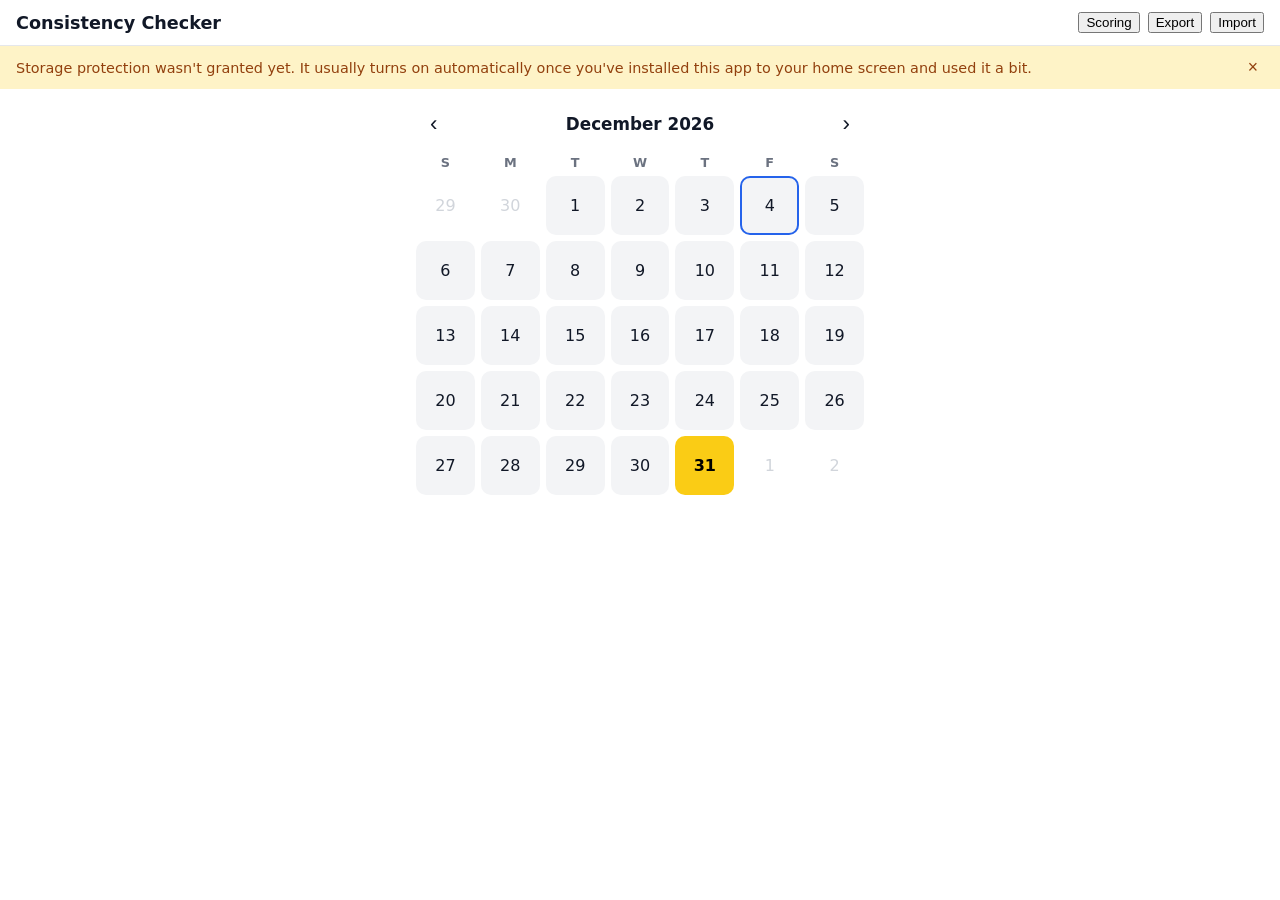
<file: index.html>
<!DOCTYPE html>
<html lang="en">
<head>
<meta charset="UTF-8">
<meta name="viewport" content="width=device-width, initial-scale=1, maximum-scale=1, user-scalable=no">
<title>Consistency Checker</title>
<meta name="theme-color" content="#16A34A">
<link rel="manifest" href="manifest.json">
<link rel="icon" href="icons/icon-192.png">
<link rel="apple-touch-icon" href="icons/icon-192.png">
<link rel="stylesheet" href="css/style.css">
</head>
<body>

<header id="app-header">
  <h1>Consistency Checker</h1>
  <div class="header-actions">
    <button id="scoring-btn" aria-haspopup="dialog" aria-controls="scoring-dialog">Scoring</button>
    <button id="export-btn">Export</button>
    <button id="import-btn">Import</button>
    <input type="file" id="import-input" accept="application/json" hidden>
  </div>
</header>

<div id="banner" hidden>
  <span id="banner-text"></span>
  <button id="banner-dismiss" aria-label="Dismiss">&times;</button>
</div>

<main id="calendar"></main>

<div id="toast" hidden></div>

<!-- Read-only scoring reference (wording follows docs/scoring-and-streaks.md). -->
<dialog id="scoring-dialog" aria-labelledby="scoring-title">
  <div class="scoring-panel">
    <div class="scoring-header">
      <h2 id="scoring-title">Scoring and streaks</h2>
      <button type="button" id="scoring-close" aria-label="Close">&times;</button>
    </div>
    <div class="scoring-body">
      <h3>Tracking</h3>
      <ul>
        <li>Tracking starts on October 18, 2026.</li>
        <li>Earlier dates are outside scoring: no misses, breaks or "?".</li>
      </ul>

      <h3>Daily Consistency</h3>
      <ul>
        <li>Gym + Reading = 1</li>
        <li>Gym only = 0.5</li>
        <li>Reading only = 0.5</li>
        <li>No activity = 0, and it breaks the live streak immediately.</li>
        <li>A red day with Reading is a valid Reading-only 0.5 day.</li>
      </ul>

      <h3>Streak</h3>
      <ul>
        <li>Up to 3 consecutive half-days are allowed.</li>
        <li>The 4th consecutive half-day breaks the streak and is not counted.</li>
        <li>A full 1-point day resets the half-day count.</li>
        <li>After a break, the next qualifying activity starts a new streak.</li>
        <li>A streak carries across gold result days, from month to month, and from December into January.</li>
      </ul>

      <h3>Monthly result</h3>
      <ul>
        <li>The final calendar day of every month is the gold result day. Tap it to see that month's result.</li>
        <li>No Gym or Reading can be added on the gold day.</li>
        <li>The gold day is not scored and does not change the streak or the half-day count.</li>
        <li>Only the streak still alive at the month's last scored day counts toward that month's Consistency result.</li>
        <li>If the streak breaks during the month, the part before the break does not count in that month's result.</li>
      </ul>

      <h3>Calendar</h3>
      <ul>
        <li><strong>Green</strong> = Gym data exists. Green is automatic.</li>
        <li><strong>Red</strong> = no Gym. On a day with no Gym, a tap switches unmarked ↔ red.</li>
        <li>A Gym save on a red day is refused until the red mark is removed.</li>
        <li><strong>Black stripe</strong> = Reading data exists.</li>
        <li><strong>?</strong> = the day's calendar mark conflicts with its Gym data. That date is left out of everything until corrected.</li>
      </ul>

      <h3>Gym growth</h3>
      <ul>
        <li>Each Gym row = sets × reps.</li>
        <li>A day's Gym value is its single highest row. Rows are never added together.</li>
        <li><strong>Gym Contribution</strong> = the sum of those daily values on Gym days in the surviving streak.</li>
        <li><strong>Average Gym Performance</strong> = Gym Contribution ÷ Gym days.</li>
      </ul>

      <h3>Reading growth</h3>
      <ul>
        <li>A day's Reading value is the number of different books read that day. The same book entered several times counts once.</li>
        <li>Pages are saved but are not used for scoring.</li>
        <li><strong>Reading Contribution</strong> = the sum of those daily values on Reading days in the surviving streak.</li>
        <li><strong>Average Reading Breadth</strong> = Reading Contribution ÷ Reading days.</li>
      </ul>

      <h3>History and corrections</h3>
      <ul>
        <li>Month-to-month comparisons and history stay within one calendar year. January does not compare with December.</li>
        <li>The carried streak still continues from December into January.</li>
        <li>Correcting past data recalculates every result it affects.</li>
        <li>A completed month that still has "?" dates shows <strong>Unresolved month</strong> instead of a final number.</li>
      </ul>
    </div>
  </div>
</dialog>

<script src="js/db.js"></script>
<script src="js/gestures.js"></script>
<script src="js/summary-calc.js"></script>
<script src="js/day-state.js"></script>
<script src="js/month-result-view.js"></script>
<script src="js/calendar.js"></script>
<script src="js/storage-permission.js"></script>
<script src="js/export.js"></script>
<script src="js/app.js"></script>
</body>
</html>
</file>
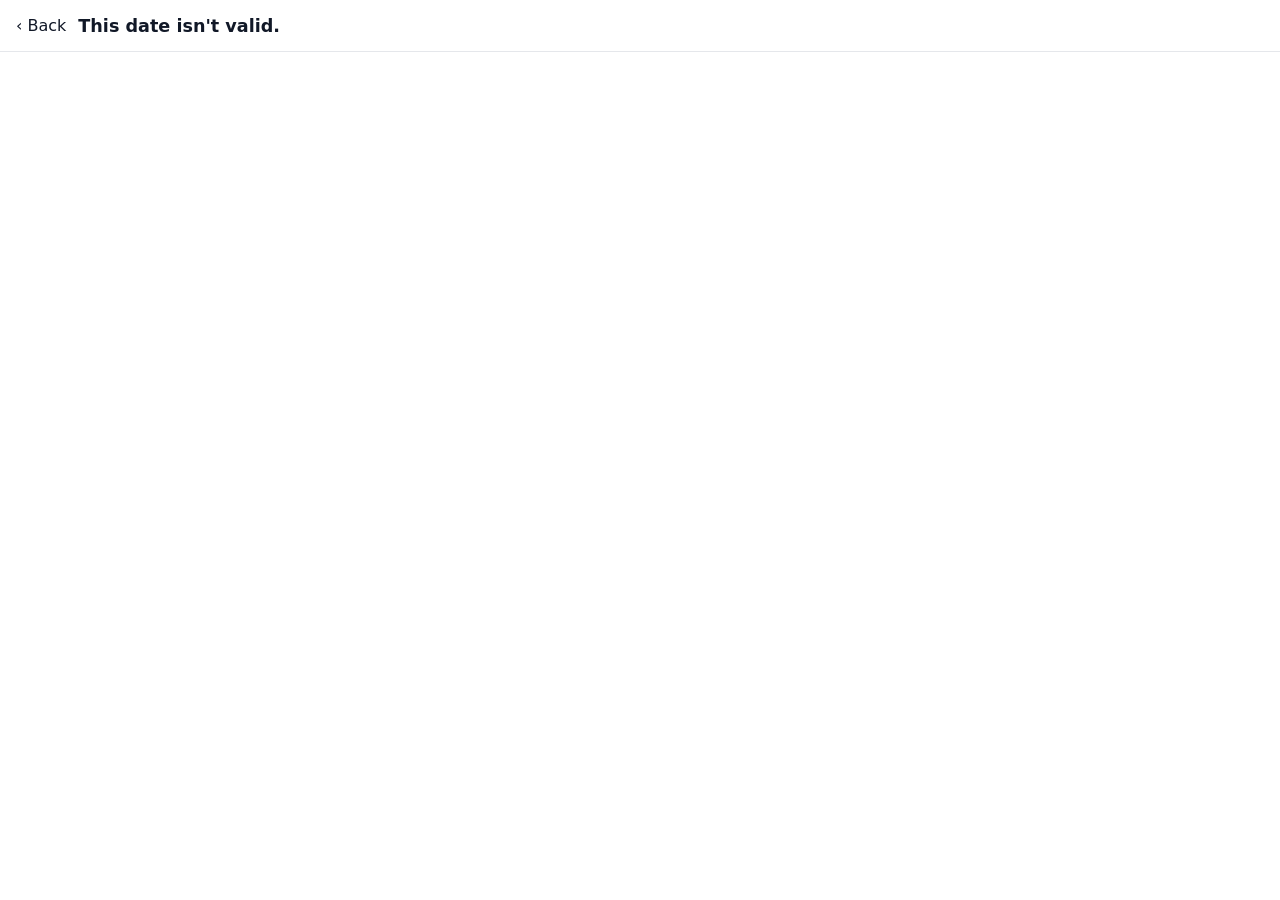
<file: detail.html>
<!DOCTYPE html>
<html lang="en">
<head>
<meta charset="UTF-8">
<meta name="viewport" content="width=device-width, initial-scale=1, maximum-scale=1, user-scalable=no">
<title>Consistency Checker</title>
<meta name="theme-color" content="#16A34A">
<link rel="manifest" href="manifest.json">
<link rel="icon" href="icons/icon-192.png">
<link rel="apple-touch-icon" href="icons/icon-192.png">
<link rel="stylesheet" href="css/style.css">
</head>
<body>

<header id="detail-header">
  <a id="detail-back" href="index.html">‹ Back</a>
  <h1 id="detail-date"></h1>
</header>

<main id="detail"></main>

<script src="js/db.js"></script>
<script src="js/photo.js"></script>
<script src="js/saved-items.js"></script>
<script src="js/summary-calc.js"></script>
<script src="js/day-state.js"></script>
<script src="js/month-result-view.js"></script>
<script src="js/entry-utils.js"></script>
<script src="js/gym-section.js"></script>
<script src="js/reading-section.js"></script>
<script src="js/detail-screen.js"></script>
</body>
</html>
</file>
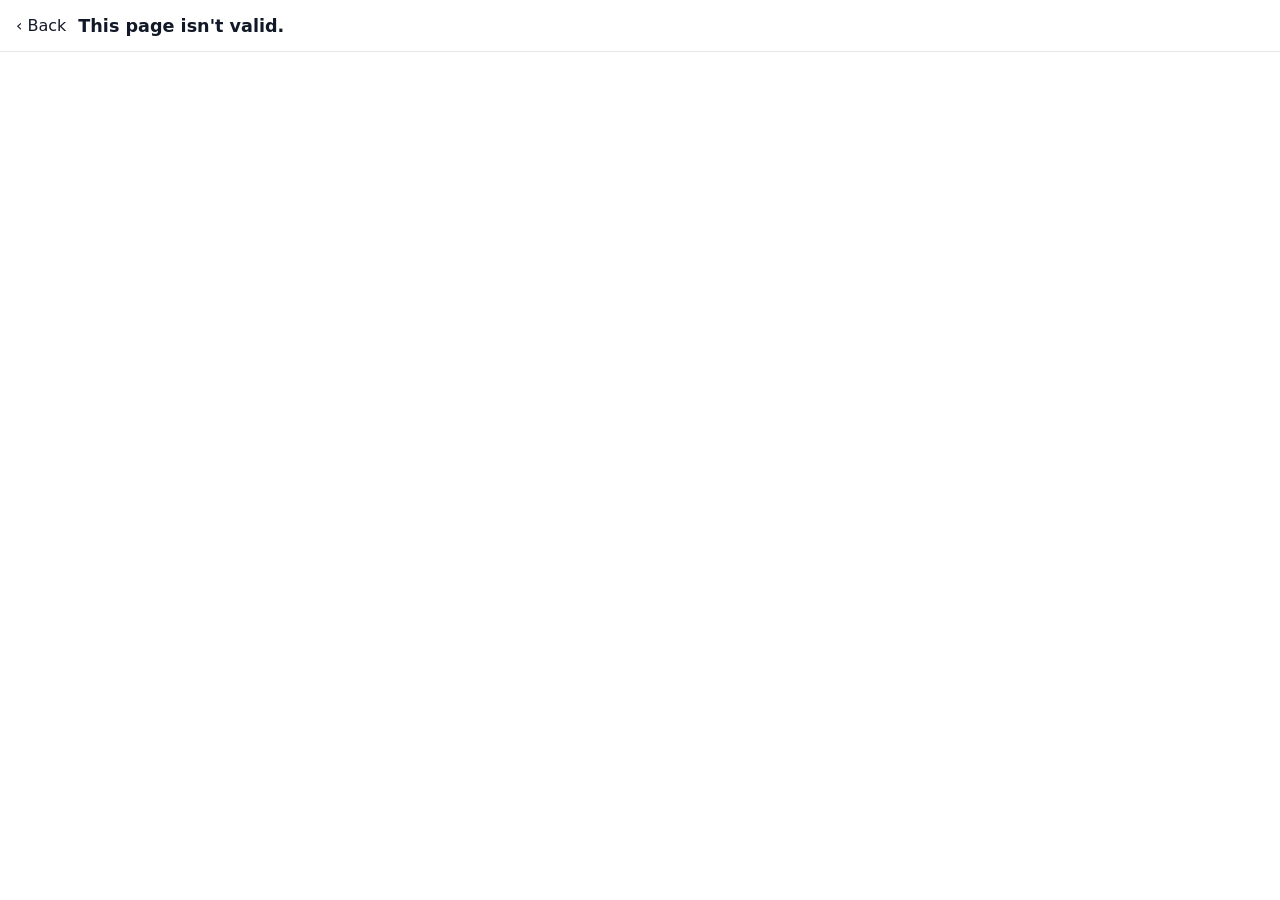
<file: saved-items.html>
<!DOCTYPE html>
<html lang="en">
<head>
<meta charset="UTF-8">
<meta name="viewport" content="width=device-width, initial-scale=1, maximum-scale=1, user-scalable=no">
<title>Consistency Checker</title>
<meta name="theme-color" content="#16A34A">
<link rel="manifest" href="manifest.json">
<link rel="icon" href="icons/icon-192.png">
<link rel="apple-touch-icon" href="icons/icon-192.png">
<link rel="stylesheet" href="css/style.css">
</head>
<body>

<header id="detail-header">
  <a id="detail-back" href="index.html">‹ Back</a>
  <h1 id="manage-title"></h1>
</header>

<main id="manage"></main>

<script src="js/db.js"></script>
<script src="js/photo.js"></script>
<script src="js/saved-items.js"></script>
<script src="js/saved-items-screen.js"></script>
</body>
</html>
</file>
<file: css/style.css>
* { box-sizing: border-box; }

body {
  margin: 0;
  font-family: system-ui, -apple-system, "Segoe UI", Roboto, sans-serif;
  background: #ffffff;
  color: #111827;
}

#app-header {
  display: flex;
  align-items: center;
  justify-content: space-between;
  padding: 12px 16px;
  border-bottom: 1px solid #e5e7eb;
}

#app-header h1 {
  font-size: 1.1rem;
  margin: 0;
}

.header-actions {
  display: flex;
  gap: 8px;
}

#banner {
  display: flex;
  align-items: center;
  justify-content: space-between;
  gap: 12px;
  padding: 10px 16px;
  background: #FEF3C7;
  color: #92400E;
  font-size: 0.9rem;
}

#banner-dismiss {
  border: none;
  background: transparent;
  font-size: 1.1rem;
  cursor: pointer;
  color: inherit;
}

#calendar {
  max-width: 480px;
  margin: 0 auto;
  padding: 16px;
}

.cal-header {
  display: flex;
  align-items: center;
  justify-content: space-between;
  margin-bottom: 12px;
}

.cal-label {
  font-weight: 600;
  font-size: 1.05rem;
}

.cal-nav {
  border: none;
  background: transparent;
  font-size: 1.4rem;
  line-height: 1;
  padding: 8px 14px;
  cursor: pointer;
  color: #111827;
}

.cal-grid {
  display: grid;
  grid-template-columns: repeat(7, 1fr);
  gap: 6px;
}

.cal-weekdays {
  margin-bottom: 6px;
}

.cal-weekday {
  text-align: center;
  font-size: 0.8rem;
  color: #6b7280;
  font-weight: 600;
}

.cal-cell {
  position: relative;
  aspect-ratio: 1 / 1;
  display: flex;
  align-items: center;
  justify-content: center;
  border-radius: 10px;
  font-size: 1rem;
}

.cal-filler {
  color: #d1d5db;
}

.cal-day {
  background: #f3f4f6;
  color: #111827;
  cursor: pointer;
}

.cal-day.cal-today {
  box-shadow: inset 0 0 0 2px #2563EB;
}

.cal-day.cal-green {
  background: #4ADE80;
  color: #000000;
  font-weight: 700;
}

.cal-day.cal-red {
  background: #F87171;
  color: #000000;
  font-weight: 700;
}

/* Reading marker: one black stripe on the left of any day with a Reading entry,
   over any Gym colour. Clear of the centred day number; never catches taps. */
.cal-day.cal-reading::before {
  content: '';
  position: absolute;
  left: 15%;
  top: 10%;
  bottom: 10%;
  width: 3px;
  border-radius: 2px;
  background: #000000;
  pointer-events: none;
}

/* "?": the stored mark and the Gym data disagree (left out of scoring until corrected).
   A large black "?" in the top-right corner, clear of the centred day number. */
.cal-day.cal-unresolved::after {
  content: '?';
  position: absolute;
  top: 0;
  right: 12%;
  font-size: 1.35rem;
  font-weight: 800;
  line-height: 1.2;
  color: #000000;
  pointer-events: none;
}

/* A month's final day is its result day: no activity is entered there. */
.cal-day.cal-result-day {
  cursor: default;
}

/* Gold: the month is completed and its result is posted on this day. */
.cal-day.cal-gold {
  background: #FACC15;
  color: #000000;
  font-weight: 700;
}

/* A closed month's result under the gold day's number, or "Unresolved month" when the month
   is not final, wrapped onto two short lines ("Unresolved" / "month") to fit the cell. */
.cal-day.cal-gold.cal-has-result {
  flex-direction: column;
  line-height: 1.1;
}

.cal-result {
  font-size: 0.65rem;
  font-weight: 700;
  pointer-events: none;
}

/* Sized so "Unresolved" stays inside a 42px cell (a 360px-wide phone). */
.cal-result.cal-result-unresolved {
  font-size: 0.48rem;
  letter-spacing: -0.02em;
  line-height: 1.05;
  text-align: center;
  max-width: 100%;
}

.result-day-note {
  margin: 0 0 12px;
}

/* Monthly result on a gold result day's page. */
.month-result-header {
  background: #FACC15;
  color: #000000;
  border-radius: 10px;
  padding: 10px 12px;
  margin-bottom: 16px;
}

.month-result-header h2 {
  font-size: 1.05rem;
  margin: 0 0 4px;
}

.month-result-header p {
  margin: 4px 0 0;
  font-size: 0.9rem;
}

.month-result-unresolved {
  border: 2px solid #B91C1C;
  border-radius: 10px;
  padding: 8px 12px;
  margin-bottom: 16px;
}

.month-result-unresolved p {
  margin: 4px 0;
}

.month-result-unresolved p:first-child {
  color: #B91C1C;
  font-weight: 700;
}

.month-result-line {
  margin: 4px 0;
}

.month-result-note {
  color: #4b5563;
  font-size: 0.9rem;
}

.month-result-list {
  margin: 4px 0 0;
  padding-left: 20px;
}

.month-result-list li {
  margin: 2px 0;
}

#detail-header {
  display: flex;
  align-items: center;
  gap: 12px;
  padding: 12px 16px;
  border-bottom: 1px solid #e5e7eb;
}

#detail-header h1 {
  font-size: 1.1rem;
  margin: 0;
}

#detail-back {
  color: #111827;
  text-decoration: none;
  padding: 4px 0;
  white-space: nowrap;
}

#detail {
  max-width: 480px;
  margin: 0 auto;
  padding: 16px;
}

.detail-section {
  margin-bottom: 24px;
}

.detail-section h2 {
  font-size: 1rem;
  margin: 0 0 8px;
}

.detail-list {
  list-style: none;
  margin: 0 0 8px;
  padding: 0;
}

.detail-row {
  display: flex;
  align-items: center;
  justify-content: space-between;
  gap: 8px;
  padding: 8px 0;
  border-bottom: 1px solid #f3f4f6;
}

.detail-row-actions {
  display: flex;
  gap: 6px;
}

.detail-empty {
  color: #6b7280;
  margin: 0 0 8px;
}

.detail-section-header {
  display: flex;
  align-items: baseline;
  justify-content: space-between;
  gap: 8px;
  margin-bottom: 8px;
}

.detail-section-header h2 {
  margin: 0;
}

.detail-manage-link {
  font-size: 0.9rem;
  color: #2563EB;
}

.gym-section .detail-row-actions button,
.gym-section > div > button,
.gym-form-actions button,
.reading-section .detail-row-actions button,
.reading-section > div > button,
.reading-form-actions button {
  min-height: 36px;
  padding: 6px 12px;
  font-size: 0.95rem;
}

.gym-form,
.reading-form {
  padding: 10px;
  margin: 8px 0;
  border: 1px solid #e5e7eb;
  border-radius: 10px;
}

.gym-form-label,
.gym-field label,
.reading-form-label,
.reading-field label {
  display: block;
  font-size: 0.9rem;
  font-weight: 600;
  margin: 0 0 4px;
}

.gym-numbers {
  display: flex;
  gap: 12px;
}

.gym-field {
  flex: 1;
}

.gym-number-input,
.reading-number-input {
  width: 100%;
  font-size: 1rem;
  padding: 8px 10px;
  border: 1px solid #d1d5db;
  border-radius: 8px;
}

.gym-form-errors p,
.gym-notice,
.reading-form-errors p,
.reading-notice {
  color: #B91C1C;
  margin: 6px 0 0;
  font-size: 0.9rem;
}

.gym-form-actions,
.reading-form-actions {
  display: flex;
  gap: 8px;
  margin-top: 10px;
}

#manage {
  max-width: 480px;
  margin: 0 auto;
  padding: 16px;
}

#manage h2 {
  font-size: 1rem;
  margin: 0 0 8px;
}

.picker-input,
.manage-rename-input {
  width: 100%;
  font-size: 1rem;
  padding: 8px 10px;
  border: 1px solid #d1d5db;
  border-radius: 8px;
}

.picker-suggestions {
  list-style: none;
  margin: 8px 0;
  padding: 0;
  max-height: 240px;
  overflow-y: auto;
}

.picker-suggestion {
  display: block;
  width: 100%;
  text-align: left;
  font-size: 1rem;
  padding: 10px 8px;
  border: none;
  border-bottom: 1px solid #f3f4f6;
  background: transparent;
  color: #111827;
  cursor: pointer;
}

.picker-suggestion.picker-selected {
  font-weight: 700;
  background: #f3f4f6;
}

/* Equipment suggestions: photo slot, then the name. */
.picker-suggestion.picker-suggestion-photo {
  display: flex;
  align-items: center;
  gap: 10px;
  padding: 6px 8px;
}

.picker-photo {
  min-height: 36px;
  padding: 6px 12px;
  font-size: 0.95rem;
  margin-top: 6px;
}

/* Equipment photo slot: the whole photo fitted inside a 64×64 box, or an empty box. */
.photo-thumb {
  flex: 0 0 64px;
  width: 64px;
  height: 64px;
  object-fit: contain;
  background: #f3f4f6;
  border-radius: 6px;
}

.photo-thumb-empty {
  display: inline-block;
  border: 1px solid #e5e7eb;
}

/* The name takes the space left beside the photo slot (and any buttons), keeps room for
   a short name on one line, and wraps long names between words. */
.photo-name {
  flex: 1 1 0;
  min-width: 7em;
  overflow-wrap: break-word;
}

.picker-message,
.manage-error {
  color: #B91C1C;
  margin: 4px 0 0;
  font-size: 0.9rem;
}

.manage-row {
  padding: 8px 0;
  border-bottom: 1px solid #f3f4f6;
}

.manage-row.manage-highlight {
  background: #f3f4f6;
}

.manage-row-line {
  display: flex;
  align-items: center;
  justify-content: space-between;
  gap: 8px;
}

.manage-row-line .photo-thumb {
  align-self: flex-start;
}

/* Archived rows have three buttons; let them wrap on narrow screens. */
.manage-row-line .detail-row-actions {
  flex-wrap: wrap;
  justify-content: flex-end;
}

.manage-archived-tag {
  font-size: 0.75rem;
  color: #6b7280;
  border: 1px solid #d1d5db;
  border-radius: 4px;
  padding: 1px 4px;
}

/* Scoring reference: a read-only panel over the calendar. The dialog has no padding and the
   panel fills it, so a tap outside the panel lands on the backdrop (see js/app.js). */
#scoring-dialog {
  padding: 0;
  border: none;
  border-radius: 10px;
  width: min(480px, calc(100vw - 32px));
  max-height: calc(100vh - 48px);
  max-height: calc(100dvh - 48px);
  background: #ffffff;
  color: #111827;
}

#scoring-dialog::backdrop {
  background: rgba(17, 24, 39, 0.5);
}

.scoring-panel {
  display: flex;
  flex-direction: column;
  max-height: inherit;
}

.scoring-header {
  display: flex;
  align-items: center;
  justify-content: space-between;
  gap: 8px;
  padding: 10px 12px 10px 16px;
  border-bottom: 1px solid #e5e7eb;
}

.scoring-header h2 {
  font-size: 1.05rem;
  margin: 0;
}

#scoring-close {
  border: none;
  background: transparent;
  font-size: 1.6rem;
  line-height: 1;
  min-width: 44px;
  min-height: 44px;
  cursor: pointer;
  color: inherit;
}

.scoring-body {
  overflow-y: auto;
  padding: 4px 16px 16px;
  font-size: 0.95rem;
  line-height: 1.4;
}

.scoring-body h3 {
  font-size: 0.95rem;
  margin: 14px 0 4px;
}

.scoring-body ul {
  margin: 0;
  padding-left: 20px;
}

.scoring-body li {
  margin: 3px 0;
}

#toast {
  position: fixed;
  left: 50%;
  bottom: 24px;
  transform: translateX(-50%);
  background: #111827;
  color: #ffffff;
  padding: 10px 16px;
  border-radius: 8px;
  font-size: 0.9rem;
  max-width: 90vw;
  text-align: center;
}
</file>
